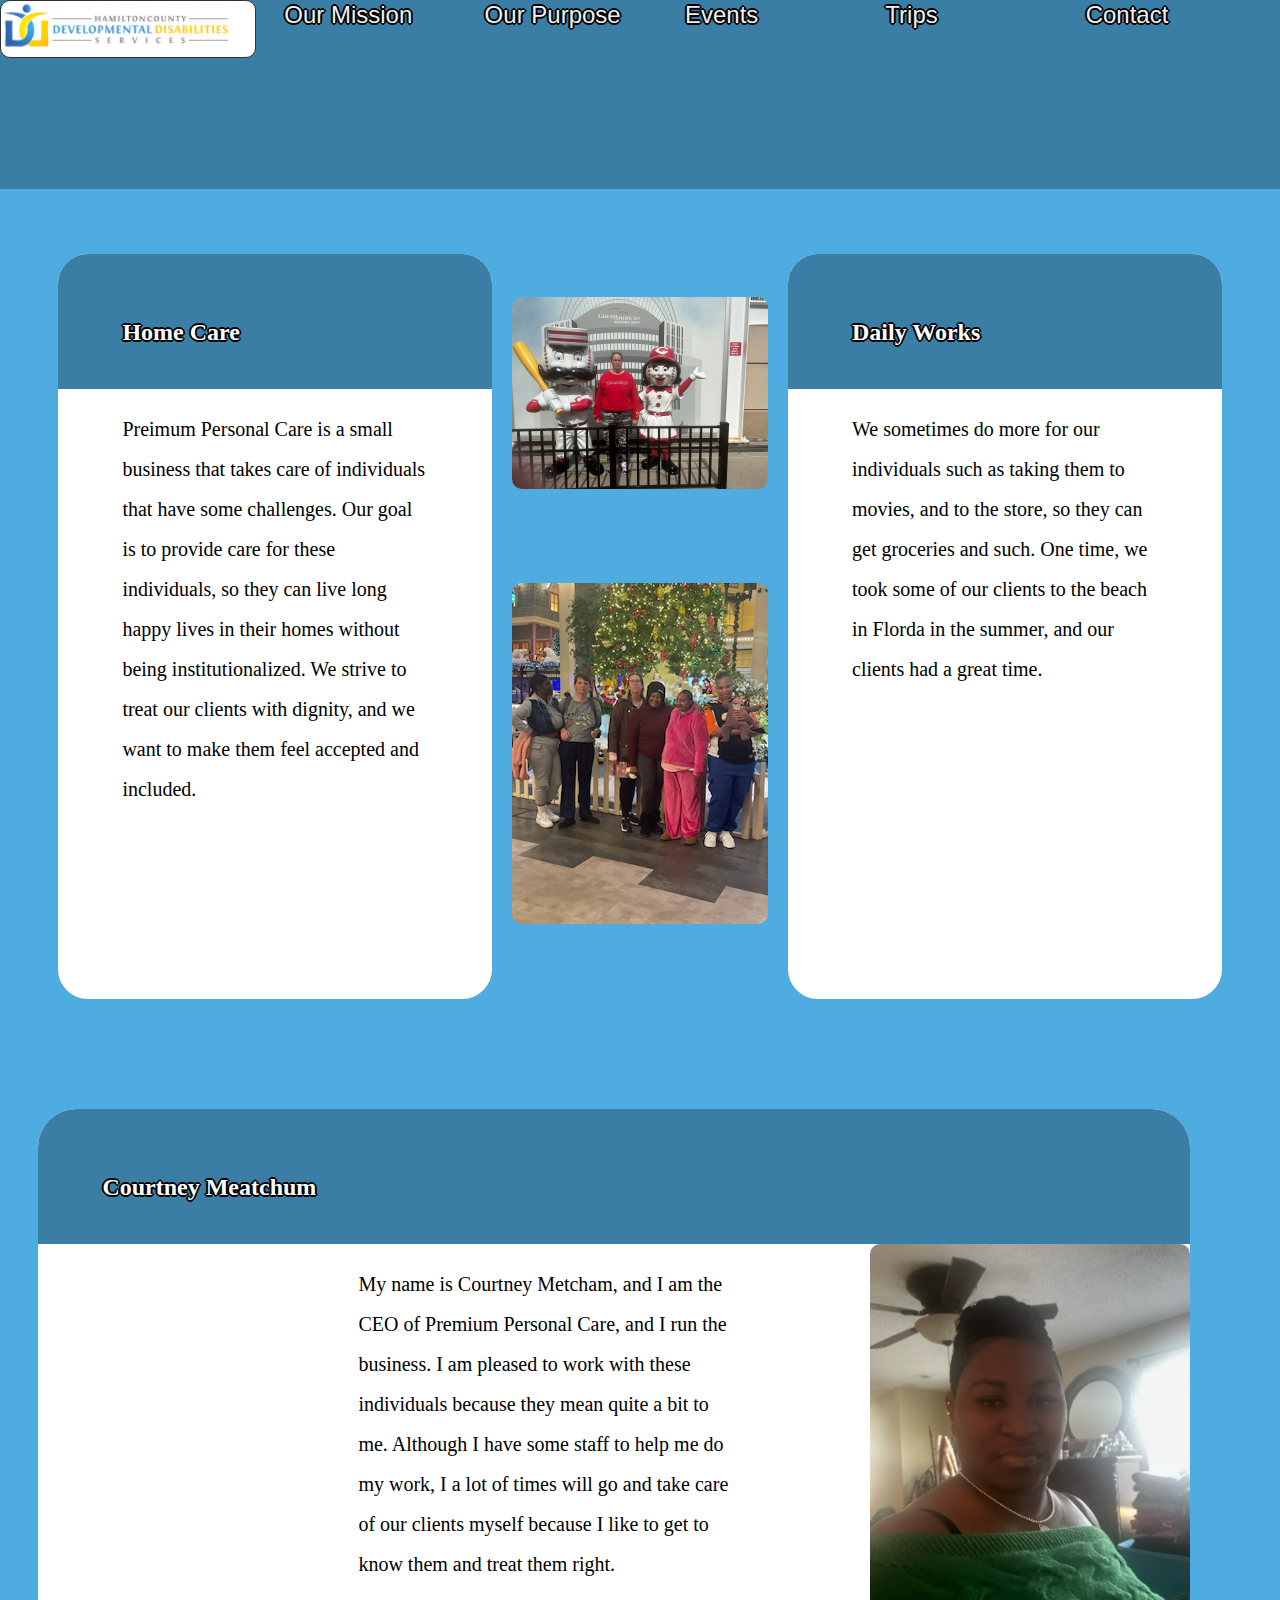
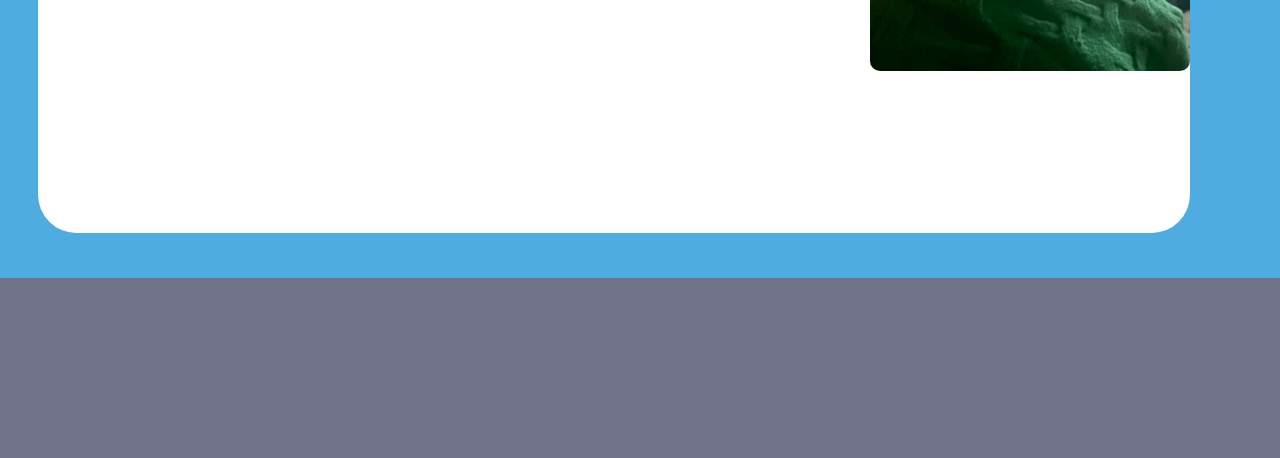
<file: index.html>
<!DOCTYPE html>
<html lang="en">
    <head>
        <meta charset="UTF-8">
        <meta name="viewport" content="width=device-width, initial-scale=1.0">
        <title>Preimum Personal Care</title>
        <link rel="icon" type="image/x-icon" href="images/faviconjpg">
        <link rel="stylesheet" type="text/css" href="cssFiles/smallFormat.css">
        <link rel="stylesheet" type="text/css" href="cssFiles/verySmallFormat.css">
        <link rel="stylesheet" type="text/css" href="cssFiles/mediumFormat.css">
        <link rel="stylesheet" type="text/css" href="cssFiles/largeFormat.css">
    </head>
    <body> 
        
        <div class="bgpage0">
                <div class="topBarFlexContainer">
                
                        <div class="topBarFlexHome">
                                <button class="homeButton" id="homeButton" type="button">

                                </button>
                        </div>
                        
    
                        
    
                        <div class="topBarFlexContent">
                                <button class="topBarContent" id="ourMissionButton" type="button">
                                    Our Mission
                                </button>
                            
                        </div>
    
    
                        <div class="topBarFlexContent">
                                <button class="topBarContent" id="ourPurposeButton" type="button">
                                    Our Purpose
                                </button>
                        </div>
    
    
                        <div class="topBarFlexContent">
                                <button class="topBarContent" id="eventsButton" type="button">
                                    Events
                                </button>
                        </div>
    
                        
                        <div class="topBarFlexContent">
                                <button class="topBarContent" id="tripsButton" type="button">
                                    Trips
                                </button>
                        </div>
    
    
                        <div class="topBarFlexContent">
                                <button class="topBarContent" id="contactButton" type="button">
                                    Contact
                                </button>
                        </div>
                        <script src="javascriptFiles/homeButton.js"></script>
                </div>
        </div>
        <div class="bgpage1">
            
        </div>
        <div class="bgpage2">
            <br><br>


                <div class="duoDivision">
                    <div class="bgpage1">
                        <h2>Home Care</h2>
                    </div>
                    <p>    Preimum Personal Care is a small business that takes care of individuals that have some challenges. 
                        Our goal is to provide care for these individuals, so they can live long happy lives in their homes without being institutionalized.
                        We strive to treat our clients with dignity, and we want to make them feel accepted and included.
                    </p>
                </div>
                <div class="verticalAlign">
                    <image src="images/reds.jpg" alt="reds stadium" class="middleImage"></image>
                    <image src="images/groupTree.jpg" alt="group tree" class="middleImage"></image>
                </div>

                <div class="duoDivision">
                    <div class="bgpage1">
                        <h2>Daily Works</h2>
                    </div>
                    <p>    We sometimes do more for our individuals such as taking them to movies, and to the store, so they can get groceries and such.
                        One time, we took some of our clients to the beach in Florda in the summer, and our clients had a great time.
                    </p>
                
                </div>


            </body>
        </div>
        <div class="bgpage2">
            <div class="bgpage3">
                <div class="bgpage1">
                    <h2>Courtney Meatchum</h2>
                </div>
                <div class="monoFlexbox">
                    <p class="imageText">   My name is Courtney Metcham, and I am the CEO 
                        of Premium Personal Care, and I run the business. I am pleased to work with these individuals
                        because they mean quite a bit to me. Although I have some staff to help me do
                         my work, I a lot of times will go and take care of our clients
                        myself because I like to get to know them and treat them right.</p>
                    <image src="images/courtney.jpg" alt="CEO of componay" class="imageClass"></image>
                </div>
            <br><br><br><br>
            </div>
        </div>
        <div class="bgpage5">
            
        </div>
        <script src="javascriptFiles/anime.js"></script>
</html>
</file>
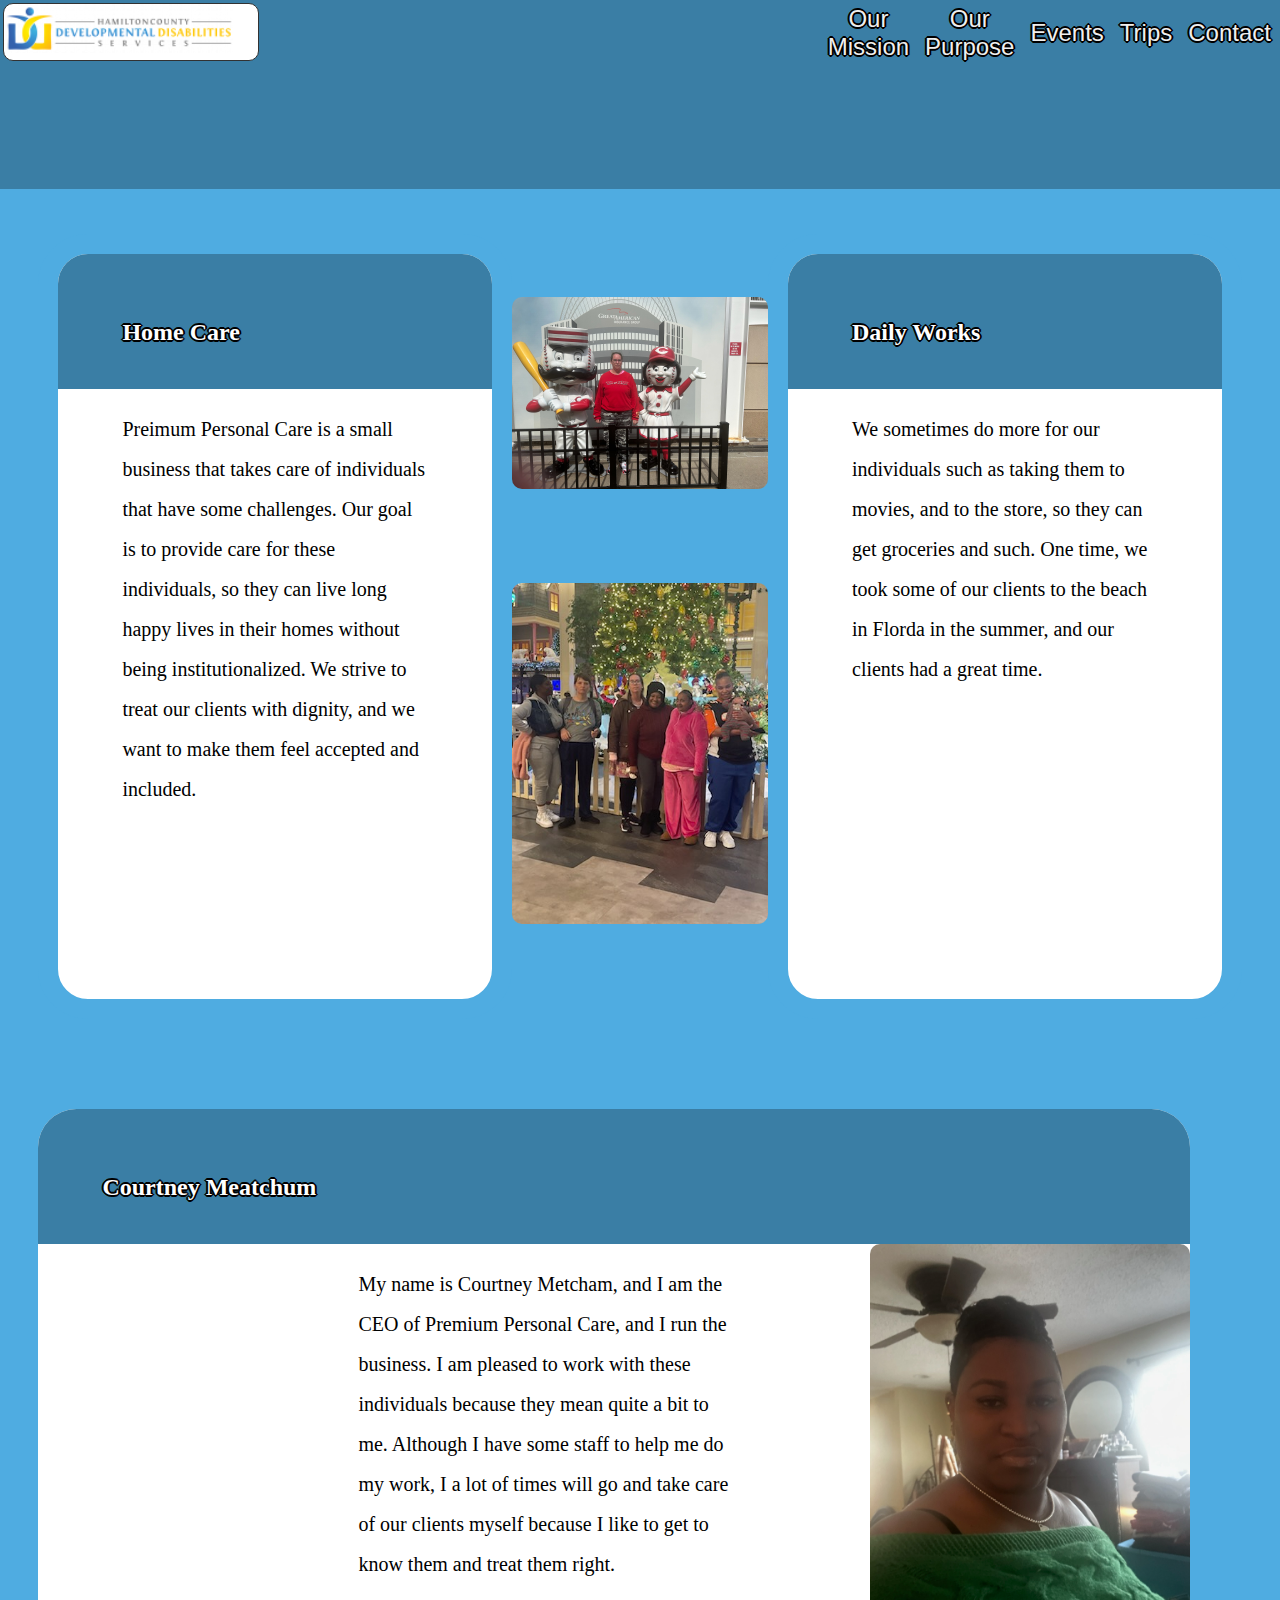
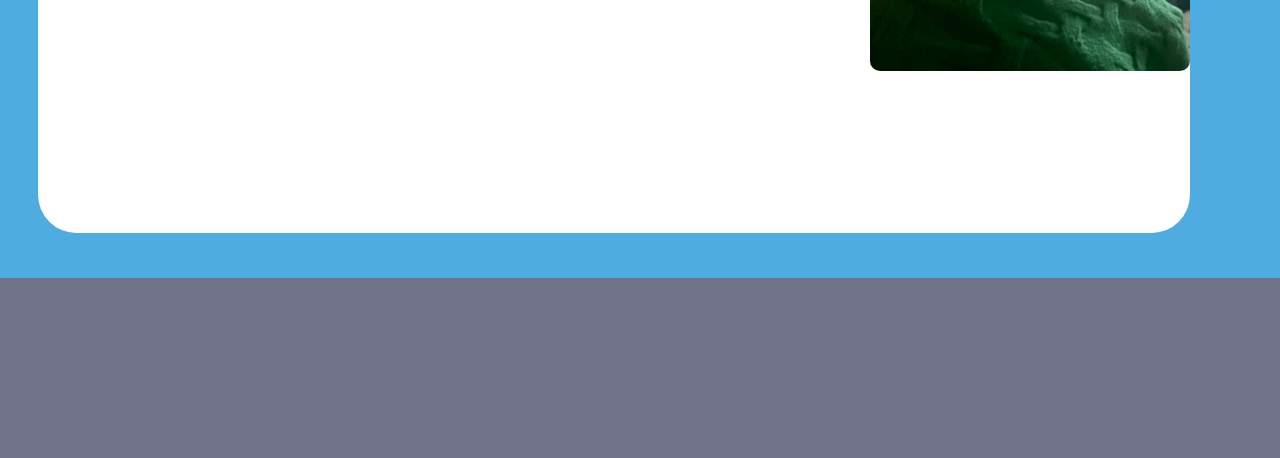
<file: htmlFiles/index.html>
<!DOCTYPE html>
<html lang="en">
    <head>
        <meta charset="UTF-8">
        <meta name="viewport" content="width=device-width, initial-scale=1.0">
        <title>Preimum Personal Care</title>
        <link rel="icon" type="image/x-icon" href="/images/favicon.jpg">
        <link rel="stylesheet" type="text/css" href="/cssFiles/smallFormat.css">
        <link rel="stylesheet" type="text/css" href="/cssFiles/mediumFormat.css">
        <link rel="stylesheet" type="text/css" href="/cssFiles/largeFormat.css">
        
    </head>
    <body> 
        <div class="bgpage0">
                <table>
                    <tr>
                        <th>
                            <a href="index.html" target="_self">
                                <button class="homeButton" type="button">

                                </button>
                            </a>
                        </th>
                        <th class="topBarSpacing">
                            <h1>Premium Personal Care</h1>
                        </th>
    
    
    
                        <th>
                            <a href="ourMission.html" target="_self">
                                <button class="topBarContent" id="ourMissionButton" type="button">
                                    Our Mission
                                </button>
                            </a>
                        </th>
    
    
                        <th>
                            <a href="ourPurpose.html" target="_self">
                                <button class="topBarContent" id="ourPurposeButton" type="button">
                                    Our Purpose
                                </button>
                            </a>
                        </th>
    
    
                        <th>
                            <a href="events.html">
                                <button class="topBarContent" id="eventsButton" type="button">
                                    Events
                                </button>
                            </a>
                        </th>
    
                        
                        <th>
                            <a href="trips.html" target="_self">
                                <button class="topBarContent" id="tripsButton" type="button">
                                    Trips
                                </button>
                            </a>
                        </th>
    
    
                        <th>
                            <a href="contact.html" target="_self">
                                <button class="topBarContent" id="contactButton" type="button">
                                    Contact
                                </button>
                            </a>
                        </th>
                    </tr>
                </table>
        </div>
        <div class="bgpage1">
            
        </div>
        <div class="bgpage2">
            <br><br>


                <div class="duoDivision">
                    <div class="bgpage1">
                        <h2>Home Care</h2>
                    </div>
                    <p>    Preimum Personal Care is a small business that takes care of individuals that have some challenges. 
                        Our goal is to provide care for these individuals, so they can live long happy lives in their homes without being institutionalized.
                        We strive to treat our clients with dignity, and we want to make them feel accepted and included.
                    </p>
                </div>
                <div class="verticalAlign">
                    <image src="/images/reds.jpg" alt="reds stadium" class="middleImage"></image>
                    <image src="/images/groupTree.jpg" alt="group tree" class="middleImage"></image>
                </div>

                <div class="duoDivision">
                    <div class="bgpage1">
                        <h2>Daily Works</h2>
                    </div>
                    <p>    We sometimes do more for our individuals such as taking them to movies, and to the store, so they can get groceries and such.
                        One time, we took some of our clients to the beach in Florda in the summer, and our clients had a great time.
                    </p>
                
                </div>


            </body>
        </div>
        <div class="bgpage2">
            <div class="bgpage3">
                <div class="bgpage1">
                    <h2>Courtney Meatchum</h2>
                </div>
                <div class="monoFlexbox">
                    <p class="imageText">   My name is Courtney Metcham, and I am the CEO 
                        of Premium Personal Care, and I run the business. I am pleased to work with these individuals
                        because they mean quite a bit to me. Although I have some staff to help me do
                         my work, I a lot of times will go and take care of our clients
                        myself because I like to get to know them and treat them right.</p>
                    <image src="/images/courtney.jpg" alt="CEO of componay" class="imageClass"></image>
                </div>
            <br><br><br><br>
            </div>
        </div>
        <div class="bgpage5">
            
        </div>
        <script src="/javascriptFiles/anime.js"></script>
</html>
</file>
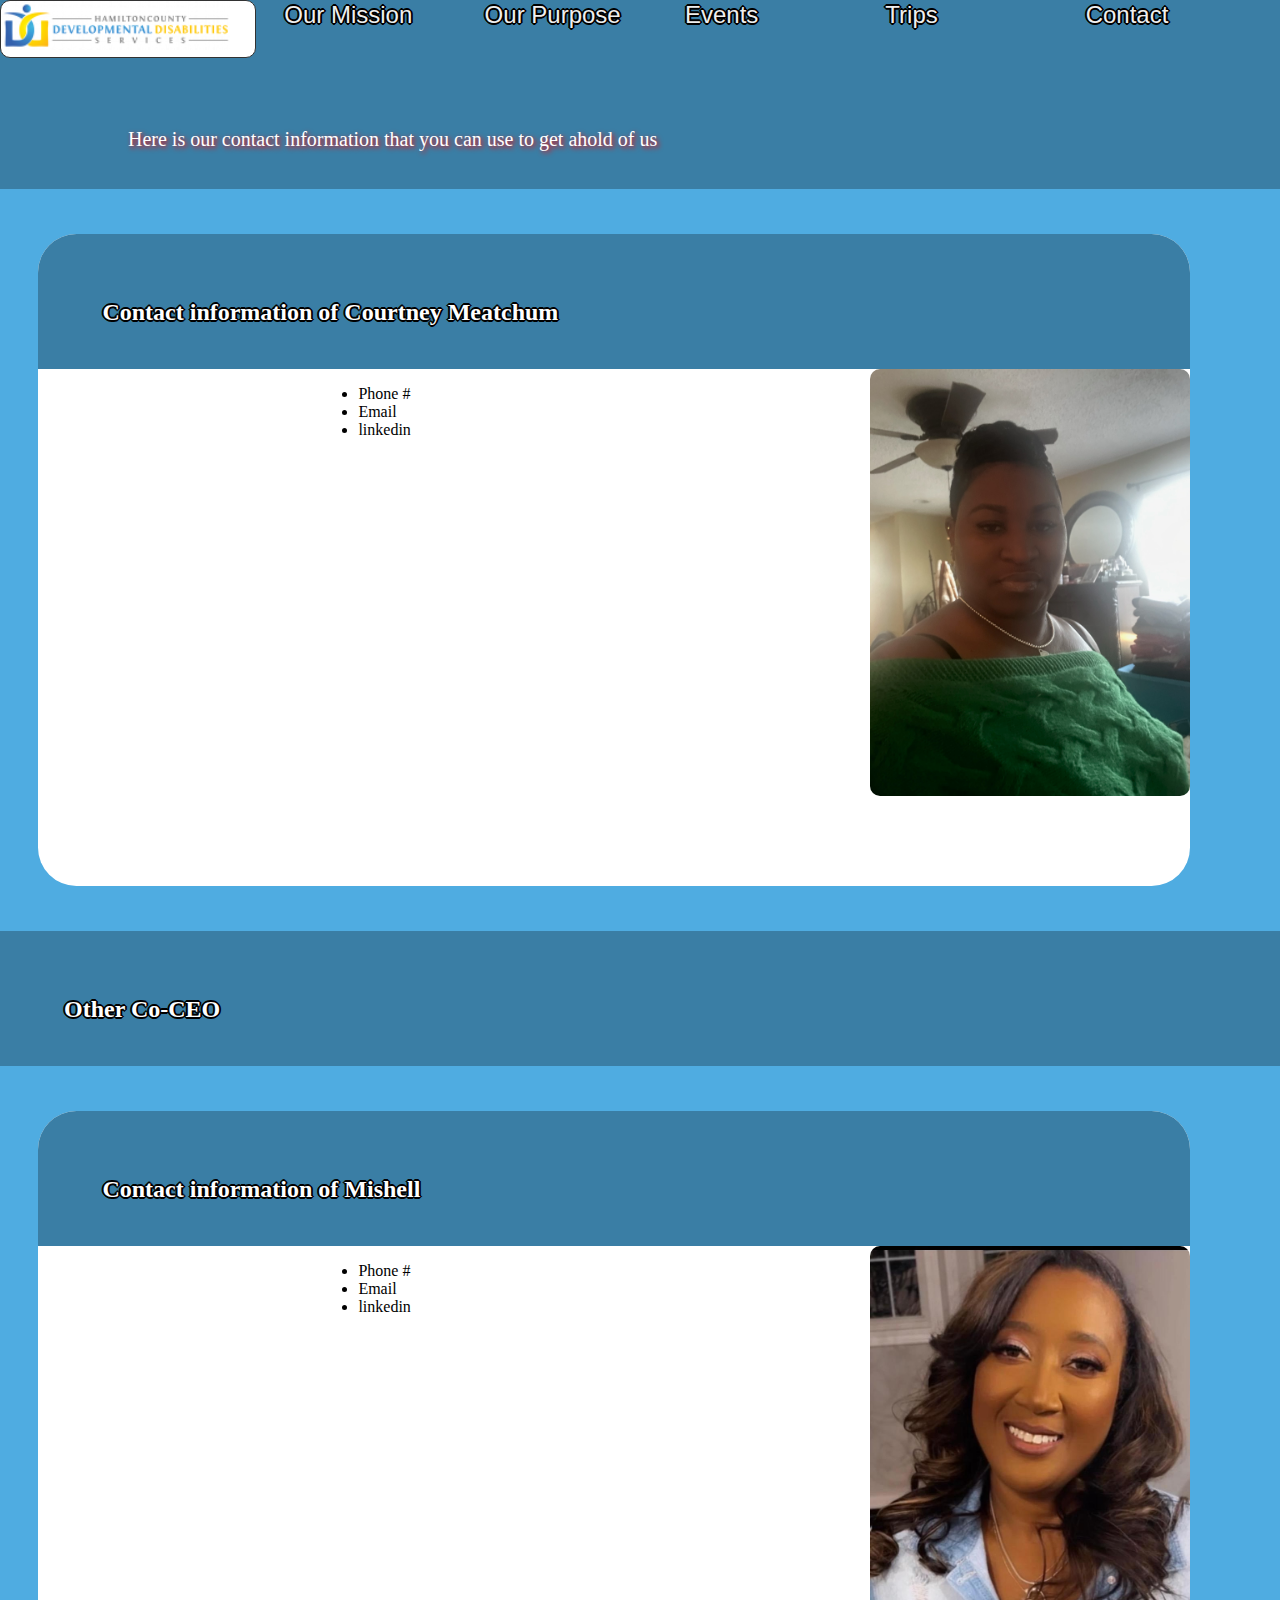
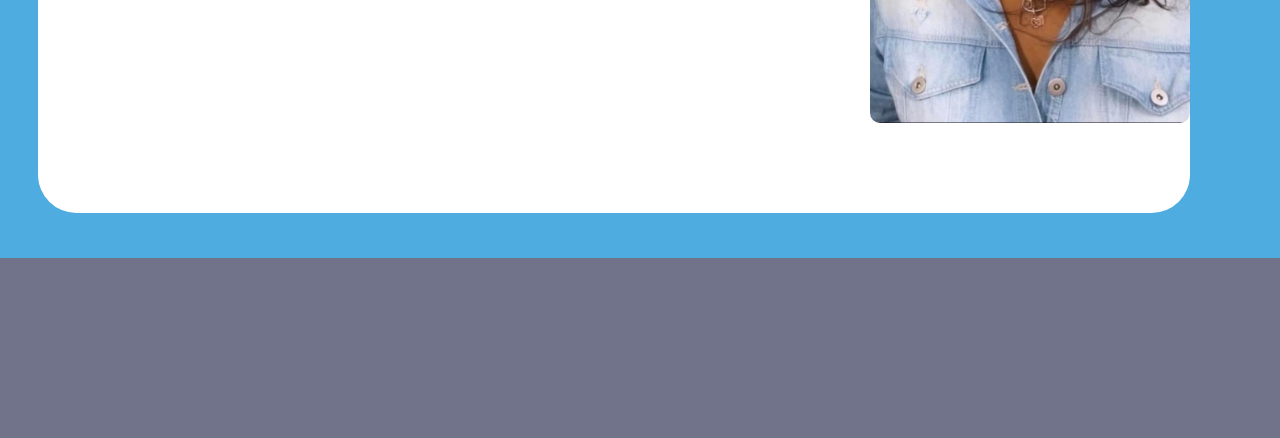
<file: contact.html>
<!DOCTYPE html>
<html lang="en">
    <head>
        <meta charset="UTF-8">
        <meta name="viewport" content="width=device-width, initial-scale=1.0">
        <title>Preimum Personal Care</title>
        <link rel="icon" type="image/x-icon" href="images/favicon.jpg">
        <link rel="stylesheet" type="text/css" href="cssFiles/smallFormat.css">
        <link rel="stylesheet" type="text/css" href="cssFiles/verySmallFormat.css">
        <link rel="stylesheet" type="text/css" href="cssFiles/mediumFormat.css">
        <link rel="stylesheet" type="text/css" href="cssFiles/largeFormat.css">
        
    </head>
    
    <body>
        <div class="bgpage0">
            <div class="topBarFlexContainer">
            
                    <div class="topBarFlexHome">
                            <button class="homeButton" id="homeButton" type="button">

                            </button>
                    </div>
                    

                    

                    <div class="topBarFlexContent">
                            <button class="topBarContent" id="ourMissionButton" type="button">
                                Our Mission
                            </button>
                        
                    </div>


                    <div class="topBarFlexContent">
                            <button class="topBarContent" id="ourPurposeButton" type="button">
                                Our Purpose
                            </button>
                    </div>


                    <div class="topBarFlexContent">
                            <button class="topBarContent" id="eventsButton" type="button">
                                Events
                            </button>
                    </div>

                    
                    <div class="topBarFlexContent">
                            <button class="topBarContent" id="tripsButton" type="button">
                                Trips
                            </button>
                    </div>


                    <div class="topBarFlexContent">
                            <button class="topBarContent" id="contactButton" type="button">
                                Contact
                            </button>
                    </div>
                    <script src="javascriptFiles/homeButton.js"></script>
            </div>
    </div>
        <div class="bgpage1">
            
            
            <p class="headerParagraph"> Here is our contact information that you can use to get ahold of us </p>

            <br><br><br><br>

            
        </div>

        <div class="bgpage2">
            <br><br>
            <div class="bgpage3">
                <div class="bgpage1">
                    <h2> Contact information of Courtney Meatchum </h2>
                </div>
                <div class="monoFlexbox">
                    <ul class="imageText">
                        <li>
                            Phone #
                        </li>

                        <li>
                            Email
                        </li>

                        <li>
                            linkedin
                        </li>
                    </ul>
                    <img src="images/courtney.jpg" alt="CEO" class="imageClass">
                </div>
            </div>
        </div>
        <div class="bgpage1">
            <h2> Other Co-CEO </h2>
        </div>

        
        <div class="bgpage2">
            
            <br><br>
            <div class="bgpage3">
                <div class="bgpage1">
                    <h2>Contact information of Mishell</h2>
                </div>
                <div class="monoFlexbox">
                    <ul class="imageText">
                        <li>
                            Phone #
                        </li>

                        <li>
                            Email
                        </li>

                        <li>
                            linkedin
                        </li>
                    </ul>
                    <img src="images/mishell.jpg" alt="CEO" class="imageClass">
                </div>
            </div>
        </div>
        <div class="bgpage5">
        
            
        </div>
        <script src="javascriptFiles/anime.js"></script>
    </body>
</html>
</file>
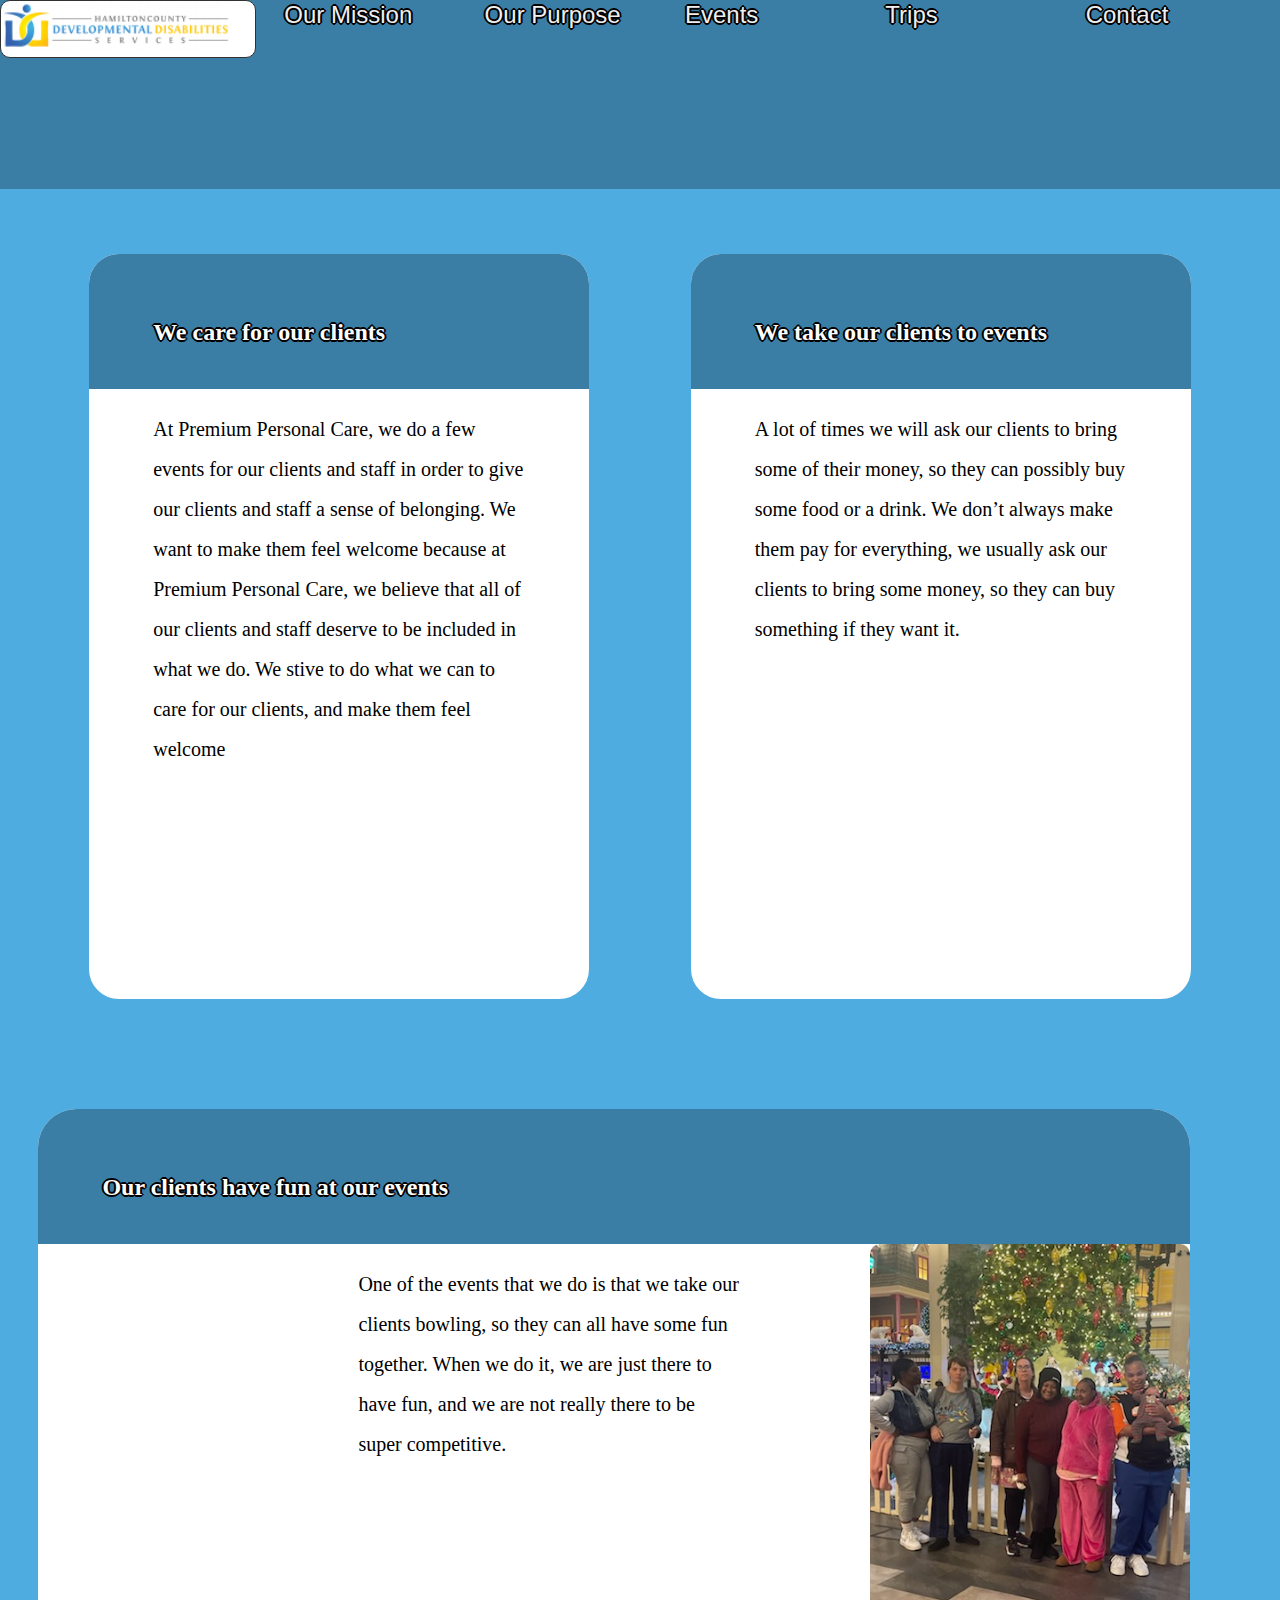
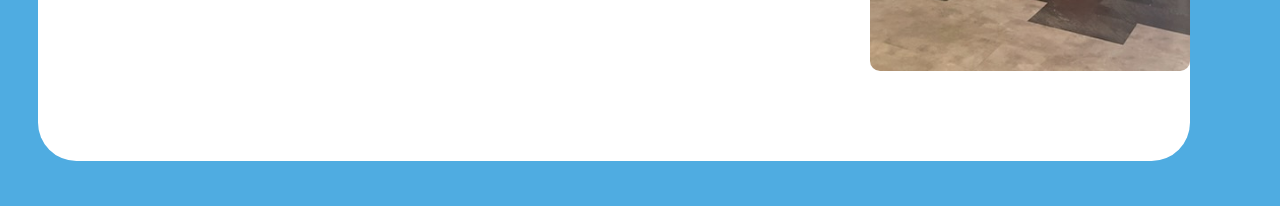
<file: events.html>
<!DOCTYPE html>
<html lang="en">
    <head>
        <meta charset="UTF-8">
        <meta name="viewport" content="width=device-width, initial-scale=1.0">
        <title>Preimum Personal Care</title>
        <link rel="icon" type="image/x-icon" href="images/favicon.jpg">
        <link rel="stylesheet" type="text/css" href="cssFiles/smallFormat.css">
        <link rel="stylesheet" type="text/css" href="cssFiles/verySmallFormat.css">
        <link rel="stylesheet" type="text/css" href="cssFiles/mediumFormat.css">
        <link rel="stylesheet" type="text/css" href="cssFiles/largeFormat.css">
        
    </head>
    <body>
        
        <div class="bgpage0">
            <div class="bgpage0">
                <div class="topBarFlexContainer">
                
                        <div class="topBarFlexHome">
                                <button class="homeButton" id="homeButton" type="button">

                                </button>
                        </div>
                        
    
                        
    
                        <div class="topBarFlexContent">
                                <button class="topBarContent" id="ourMissionButton" type="button">
                                    Our Mission
                                </button>
                            
                        </div>
    
    
                        <div class="topBarFlexContent">
                                <button class="topBarContent" id="ourPurposeButton" type="button">
                                    Our Purpose
                                </button>
                        </div>
    
    
                        <div class="topBarFlexContent">
                                <button class="topBarContent" id="eventsButton" type="button">
                                    Events
                                </button>
                        </div>
    
                        
                        <div class="topBarFlexContent">
                                <button class="topBarContent" id="tripsButton" type="button">
                                    Trips
                                </button>
                        </div>
    
    
                        <div class="topBarFlexContent">
                                <button class="topBarContent" id="contactButton" type="button">
                                    Contact
                                </button>
                        </div>
                        <script src="javascriptFiles/homeButton.js"></script>
                </div>
        </div>
    </div>
        </div>
        <div class="bgpage1">
        </div>

    
        <div class="bgpage2">
            <br><br>


            <div class="duoDivision">
                <div class="bgpage1">
                    <h2>We care for our clients</h2>
                </div>
                <p>At Premium Personal Care, we do a few events for our clients and staff in order to give our clients and 
                    staff a sense of belonging. We want to make them feel welcome because at Premium Personal Care, 
                    we believe that all of our clients and staff deserve to be included in what we do. We stive to do
                     what we can to care for our clients, and make them feel welcome</p>
            </div>
            <br><br>


            <div class="duoDivision">
                <div class="bgpage1">
                    <h2>We take our clients to events</h2>
                </div>
                <p>A lot of times we will ask our clients to bring some of their money, so they
                     can possibly buy some food or a drink. We don’t always make them pay for everything, 
                    we usually ask our clients to bring some money, so they can buy something if they want it.  </p>
            </div>
            <br><br>


        </div>
        <div class="bgpage2">
            <div class="bgpage3">
                <div class="bgpage1">
                    <h2>Our clients have fun at our events</h2>
                </div>
            <div class="monoFlexbox">   
                <p class="imageText">One of the events that we do is that we take our clients bowling, so they can all have some fun 
                    together. When we do it, we are just there to have fun, and we are not really there to be super competitive. </p>
                <image src="images/groupTree.jpg" alt="bowling" class="imageClass"></image>
            </div>
        </div>
        <div class="bgpage5">
        
            
        </div>
        <script src="javascriptFiles/anime.js"></script>
    </body>
</html>
</file>
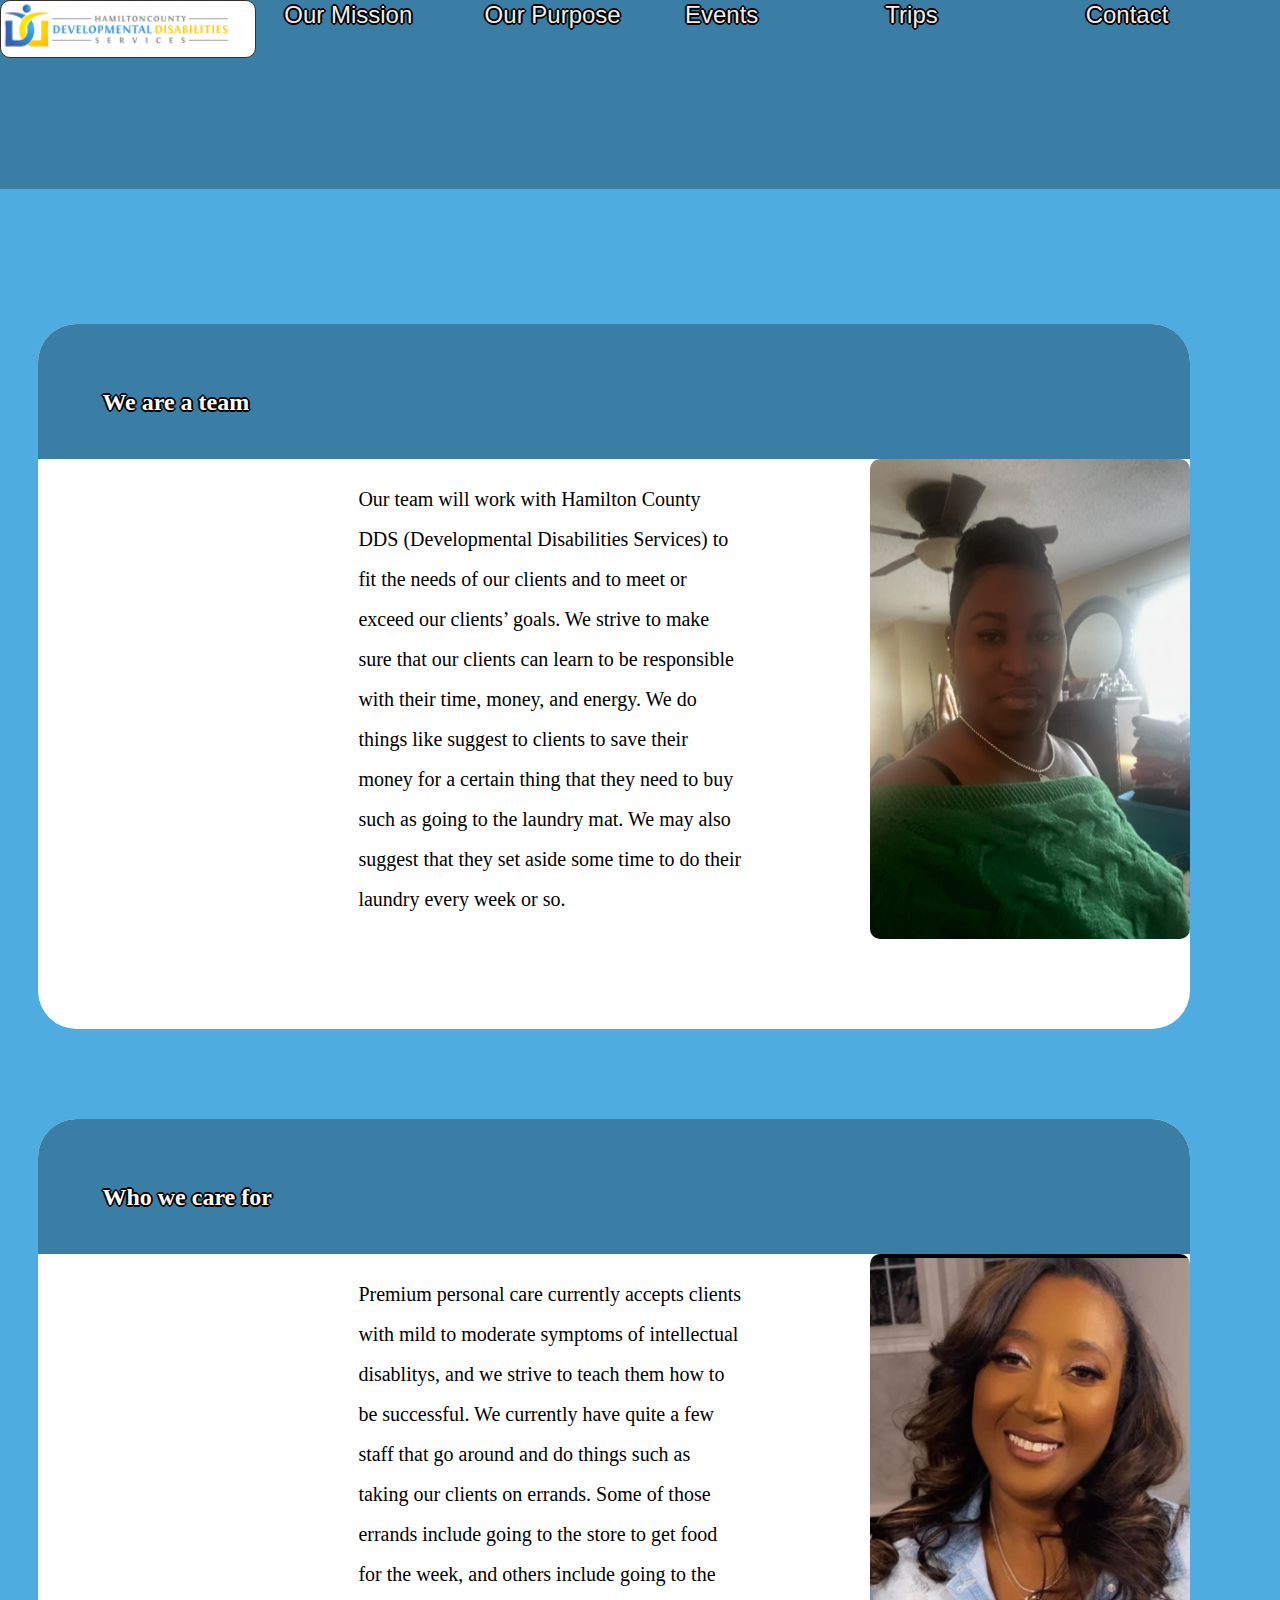
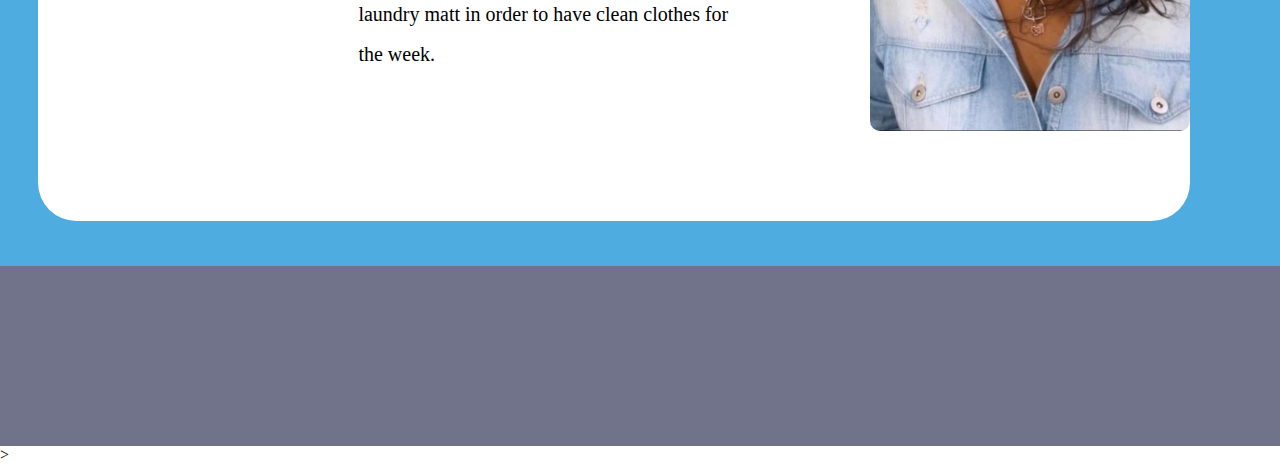
<file: ourMission.html>
<!DOCTYPE html>
<html lang="en">
    <head>
        <meta charset="UTF-8">
        <meta name="viewport" content="width=device-width, initial-scale=1.0">
        <title>Preimum Personal Care</title>
        <link rel="icon" type="image/x-icon" href="images/favicon.jpg">
        <link rel="stylesheet" type="text/css" href="cssFiles/smallFormat.css">
        <link rel="stylesheet" type="text/css" href="cssFiles/verySmallFormat.css">
        <link rel="stylesheet" type="text/css" href="cssFiles/mediumFormat.css">
        <link rel="stylesheet" type="text/css" href="cssFiles/largeFormat.css">
        
    </head>
    <body>
        
        <div class="bgpage0">
            <div class="bgpage0">
                <div class="topBarFlexContainer">
                
                        <div class="topBarFlexHome">
                                <button class="homeButton" id="homeButton" type="button">

                                </button>
                        </div>
                        
    
                        
    
                        <div class="topBarFlexContent">
                                <button class="topBarContent" id="ourMissionButton" type="button">
                                    Our Mission
                                </button>
                            
                        </div>
    
    
                        <div class="topBarFlexContent">
                                <button class="topBarContent" id="ourPurposeButton" type="button">
                                    Our Purpose
                                </button>
                        </div>
    
    
                        <div class="topBarFlexContent">
                                <button class="topBarContent" id="eventsButton" type="button">
                                    Events
                                </button>
                        </div>
    
                        
                        <div class="topBarFlexContent">
                                <button class="topBarContent" id="tripsButton" type="button">
                                    Trips
                                </button>
                        </div>
    
    
                        <div class="topBarFlexContent">
                                <button class="topBarContent" id="contactButton" type="button">
                                    Contact
                                </button>
                        </div>
                        <script src="javascriptFiles/homeButton.js"></script>
                </div>
        </div>
    </div>
        <div class="bgpage1">
        </div>

        <div class="bgpage2">
            
        </div>

        <div class="bgpage2">
            
            <div class="bgpage3">
                <div class="bgpage1">
                    <h2>We are a team</h2>
                </div>
                <div class="monoFlexbox">
                    <p class="imageText">Our team will work with Hamilton County DDS (Developmental Disabilities Services) to fit the needs of 
                        our clients and to meet or exceed our clients’ goals. We strive to make sure that our clients can learn to be responsible with their 
                        time, money, and energy. We do things like suggest to clients to save their money for a certain thing that they need to 
                        buy such as going to the laundry mat. We may also suggest that they set aside some time to do their laundry every week or so.</p>
                    <image src="images/courtney.jpg" alt="CEO" class="imageClass"></image>
                </div>
            </div>
        </div>

        <div class="bgpage2">
            
            <br><br>
            <div class="bgpage3">
                <div class="bgpage1">
                    <h2>Who we care for</h2>
                </div>
                <div class="monoFlexbox">
                    <p class="imageText">Premium personal care currently accepts clients with mild to moderate symptoms of 
                        intellectual disablitys, and we strive to teach them how to be successful. We currently have quite a few 
                        staff that go around and do things such as taking 
                        our clients on errands. Some of those errands include going to the store 
                        to get food for the week, and others include going to the laundry matt in order to have clean clothes for the week.</p>
                    
                    <image src="images/mishell.jpg" alt="CEO" class="imageClass"></image>
                </div>
            </div>
        </div>
        <div class="bgpage5">
        
            
        </div>>
        <script src="javascriptFiles/anime.js"></script>
    </body>
</html>
</file>
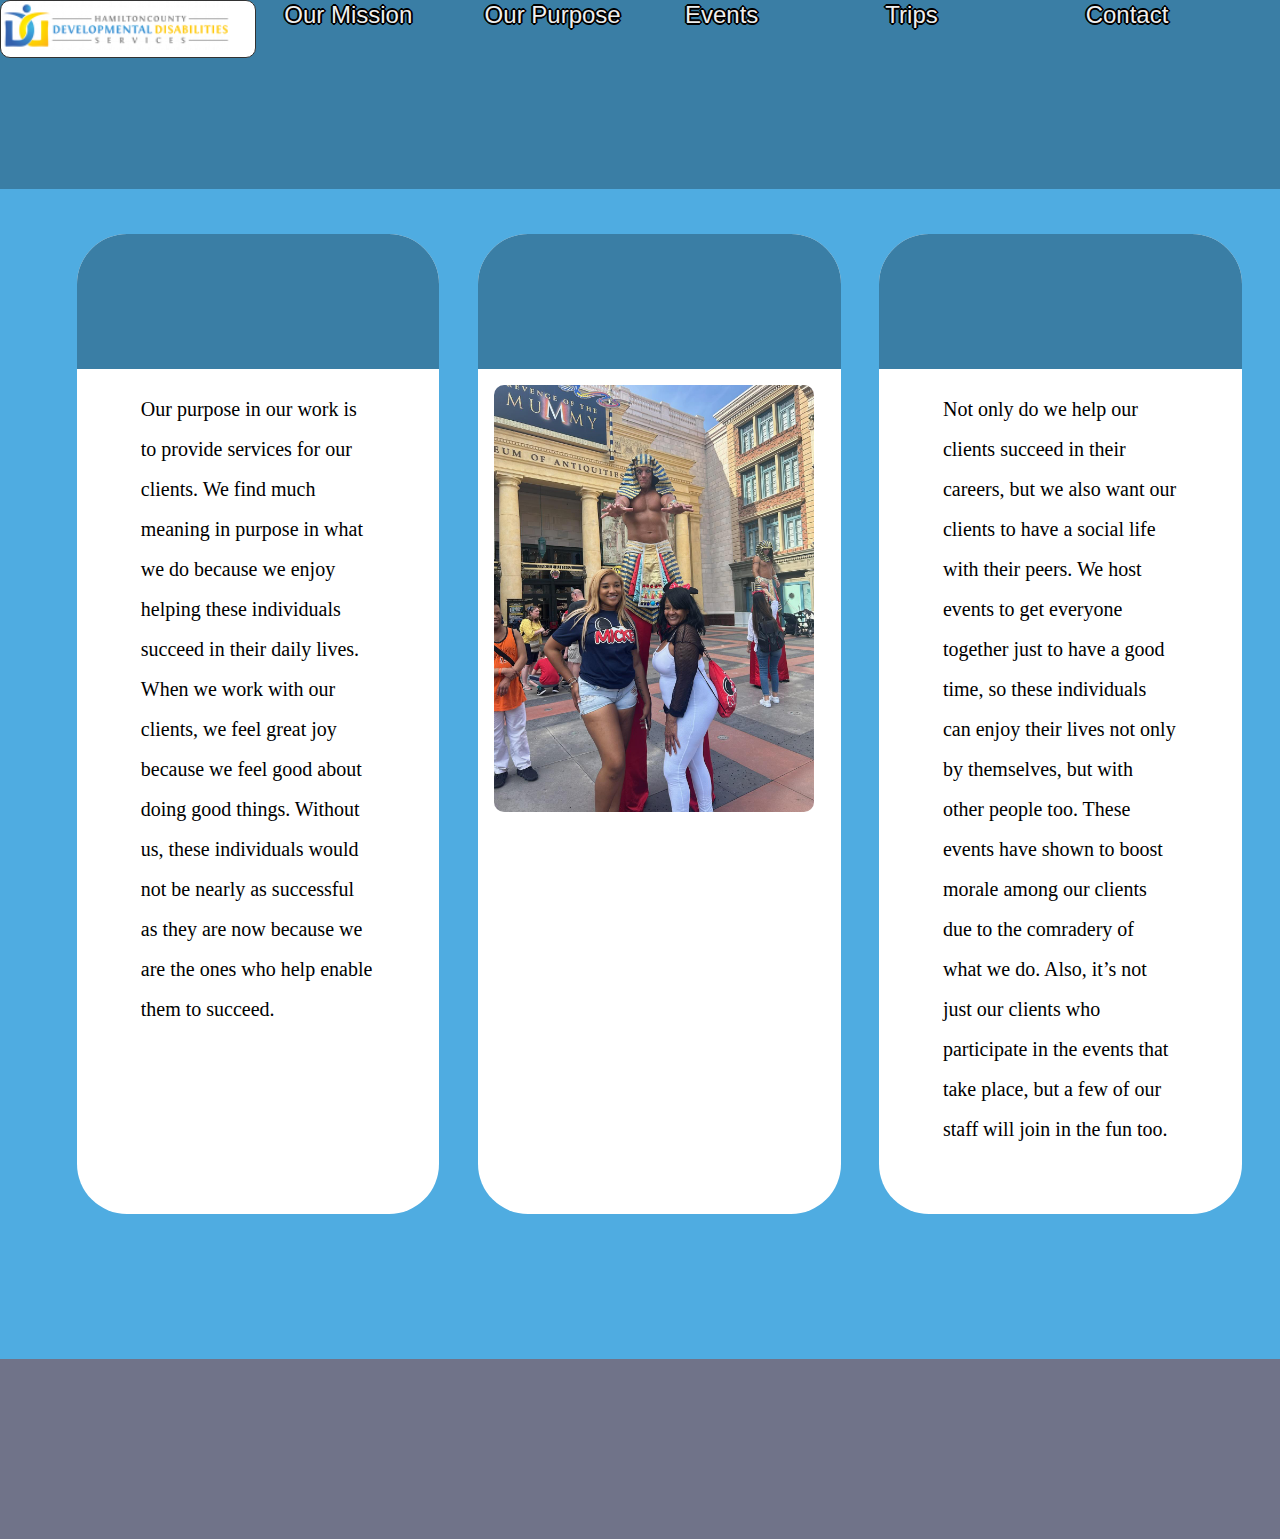
<file: ourPurpose.html>
<!DOCTYPE html>
<html lang="en">
    <head>
        <meta charset="UTF-8">
        <meta name="viewport" content="width=device-width, initial-scale=1.0">
        <title>Preimum Personal Care</title>
        <link rel="icon" type="image/x-icon" href="images/favicon.jpg">
        <link rel="stylesheet" type="text/css" href="cssFiles/smallFormat.css">
        <link rel="stylesheet" type="text/css" href="cssFiles/verySmallFormat.css">
        <link rel="stylesheet" type="text/css" href="cssFiles/mediumFormat.css">
        <link rel="stylesheet" type="text/css" href="cssFiles/largeFormat.css">
        
    </head>
    <body>
        
        <div class="bgpage0">
            <div class="bgpage0">
                <div class="topBarFlexContainer">
                
                        <div class="topBarFlexHome">
                                <button class="homeButton" id="homeButton" type="button">

                                </button>
                        </div>
                        
    
                        
    
                        <div class="topBarFlexContent">
                                <button class="topBarContent" id="ourMissionButton" type="button">
                                    Our Mission
                                </button>
                            
                        </div>
    
    
                        <div class="topBarFlexContent">
                                <button class="topBarContent" id="ourPurposeButton" type="button">
                                    Our Purpose
                                </button>
                        </div>
    
    
                        <div class="topBarFlexContent">
                                <button class="topBarContent" id="eventsButton" type="button">
                                    Events
                                </button>
                        </div>
    
                        
                        <div class="topBarFlexContent">
                                <button class="topBarContent" id="tripsButton" type="button">
                                    Trips
                                </button>
                        </div>
    
    
                        <div class="topBarFlexContent">
                                <button class="topBarContent" id="contactButton" type="button">
                                    Contact
                                </button>
                        </div>
                        <script src="javascriptFiles/homeButton.js"></script>
                </div>
        </div>
        <div class="bgpage1">
        </div>
        <div class="bgpage2">
            
            <br><br>
            
            <div class="trioDivision">
                <div class="bgpage1">

                </div>
                <p>Our purpose in our work is to provide services for our clients. We find much 
                    meaning in purpose in what we do because 
                    we enjoy helping these individuals succeed 
                    in their daily lives. When we work with our clients, we feel great joy 
                    because we feel good about doing good things. 
                    Without us, these individuals would not be nearly as successful as they are 
                    now because we are the ones who help enable them to succeed.</p>
            </div>
            <div class="trioDivision">
                <div class="bgpage1">

                </div>
                <image src="images/egypt.jpg" alt="Egypt" class="trioDivisionImage">
            </div>
            <div class="trioDivision">
                <div class="bgpage1">

                </div>
                <p>
                    Not only do we help our clients succeed in their careers, but we also want our clients to 
                    have a social life with their peers. We host events to get everyone together just to have 
                    a good time, so these individuals can enjoy their lives not only by themselves, 
                    but with other people too. These events have shown to boost 
                    morale among our clients due to the comradery of what we 
                    do. Also, it’s not just our clients who participate in the events 
                    that take place, but a few of our staff will join in the fun too.
                </p>
            </div>
        </div>
        <div class="bgpage5">
        
            
        </div>
        <script src="javascriptFiles/anime.js"></script>
    </body>
</html>
</file>
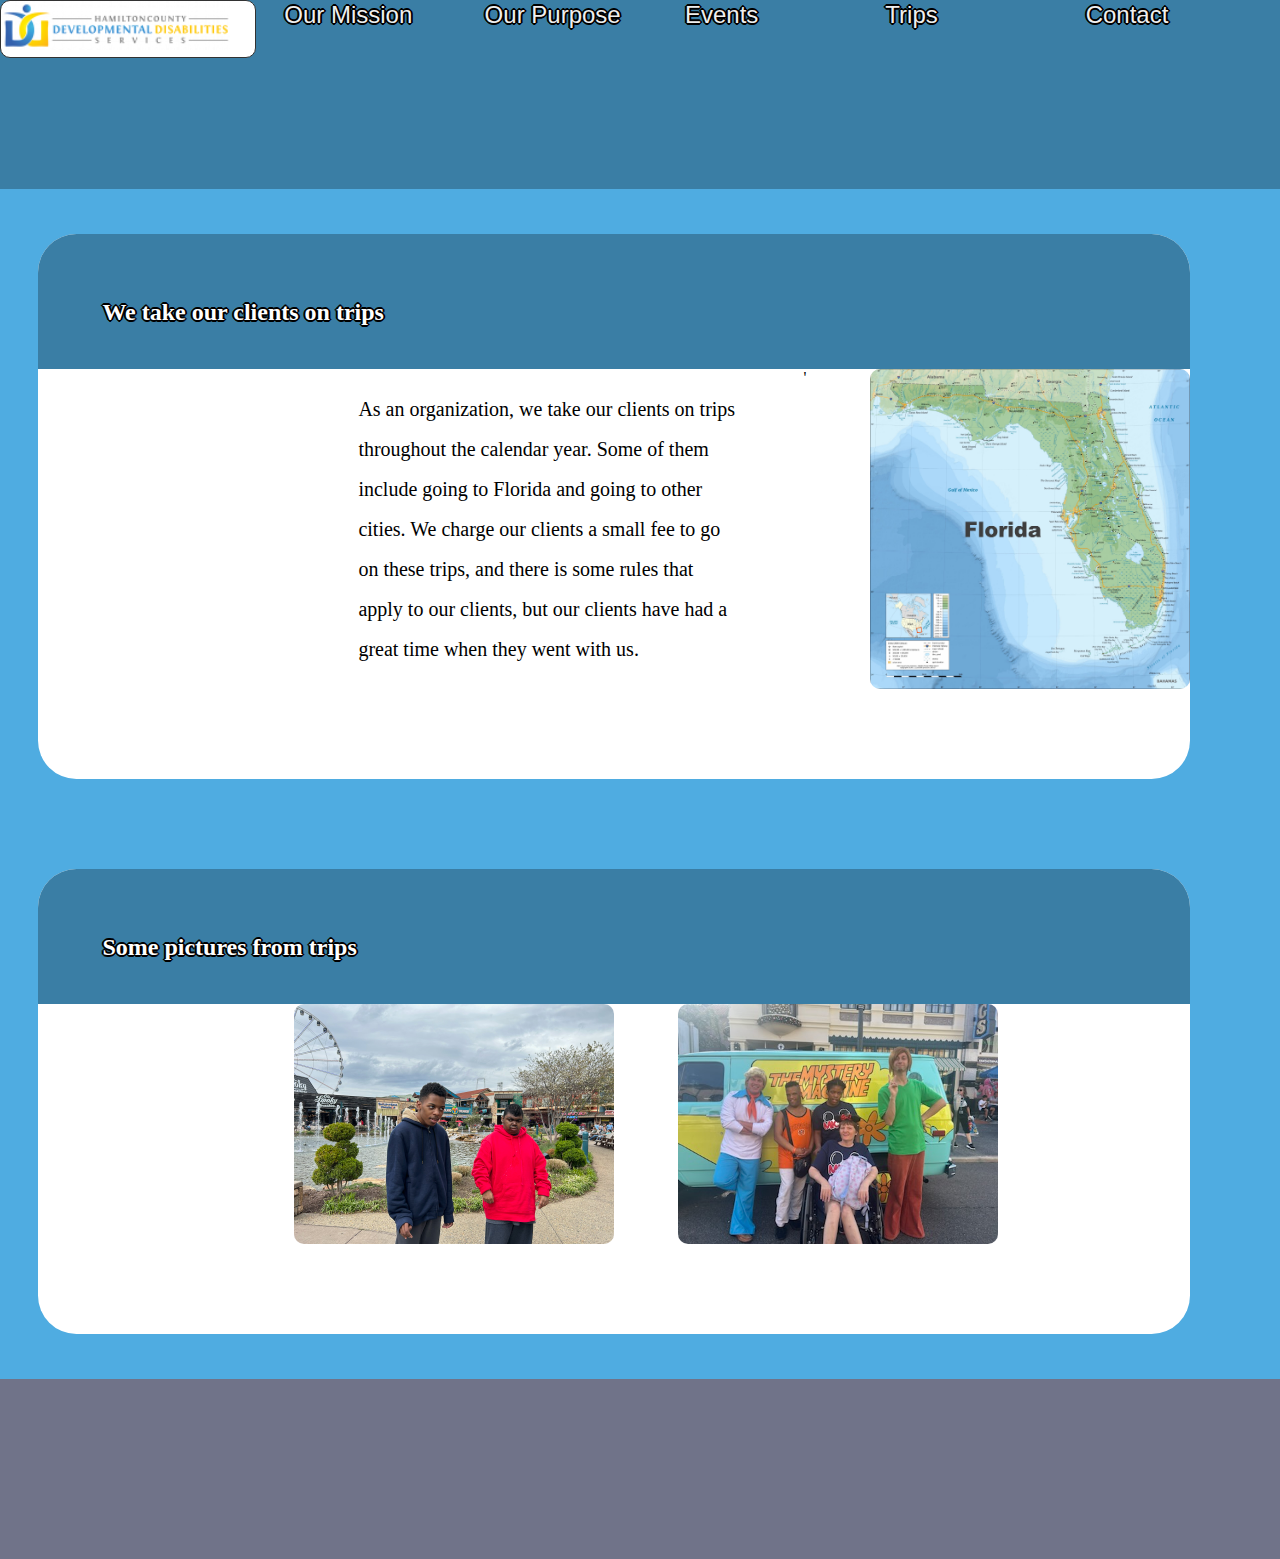
<file: trips.html>
<!DOCTYPE html>
<html lang="en">
    <head>
        <meta charset="UTF-8">
        <meta name="viewport" content="width=device-width, initial-scale=1.0">
        <title>Preimum Personal Care</title>
        <link rel="icon" type="image/x-icon" href="images/favicon.jpg">
        <link rel="stylesheet" type="text/css" href="cssFiles/smallFormat.css">
        <link rel="stylesheet" type="text/css" href="cssFiles/verySmallFormat.css">
        <link rel="stylesheet" type="text/css" href="cssFiles/mediumFormat.css">
        <link rel="stylesheet" type="text/css" href="cssFiles/largeFormat.css">
       
    </head>
    
    <body>
        <div class="bgpage0">
            <div class="bgpage0">
                <div class="topBarFlexContainer">
                
                        <div class="topBarFlexHome">
                                <button class="homeButton" id="homeButton" type="button">

                                </button>
                        </div>
                        
    
                        
    
                        <div class="topBarFlexContent">
                                <button class="topBarContent" id="ourMissionButton" type="button">
                                    Our Mission
                                </button>
                            
                        </div>
    
    
                        <div class="topBarFlexContent">
                                <button class="topBarContent" id="ourPurposeButton" type="button">
                                    Our Purpose
                                </button>
                        </div>
    
    
                        <div class="topBarFlexContent">
                                <button class="topBarContent" id="eventsButton" type="button">
                                    Events
                                </button>
                        </div>
    
                        
                        <div class="topBarFlexContent">
                                <button class="topBarContent" id="tripsButton" type="button">
                                    Trips
                                </button>
                        </div>
    
    
                        <div class="topBarFlexContent">
                                <button class="topBarContent" id="contactButton" type="button">
                                    Contact
                                </button>
                        </div>
                        <script src="javascriptFiles/homeButton.js"></script>
                </div>
        </div>
        <div class="bgpage1">
        </div>
        <div class="bgpage2">
            
            <br><br>
            <div class="bgpage3">
                <div class="bgpage1">
                    <h2>We take our clients on trips</h2>
                </div>
                <div class="monoFlexbox">
                    <p class="imageText">As an organization, we take our clients on 
                        trips throughout the calendar year. Some of them include going to 
                        Florida and going to other cities. We charge our clients a small 
                        fee to go on these trips, and there is some rules that apply to our
                         clients, but our clients have had a great time when they went with us.  </p>'
                        <image src="images/floridaMap.jpg" alt="Flordia" class="imageClass"></image>
                    
                </div>
                
            </div>
        </div>
            <div class="bgpage2">
                <div class="bgpage3">
                    <div class="bgpage1">
                        <h2>Some pictures from trips</h2>
                    </div>
                    <div class="monoFlexbox">
                        <image src="images/floridaPark.jpg" alt="Flordia Park" class="imageClass"></image>
                        <image src="images/scoobyDoo.jpg" alt="Scooby Doo" class="imageClass"></image>
                    </div>
                </div>
            </div>
        <div class="bgpage5">
            
        </div>
        <script src="javascriptFiles/anime.js"></script>
    </body>
</html>
</file>
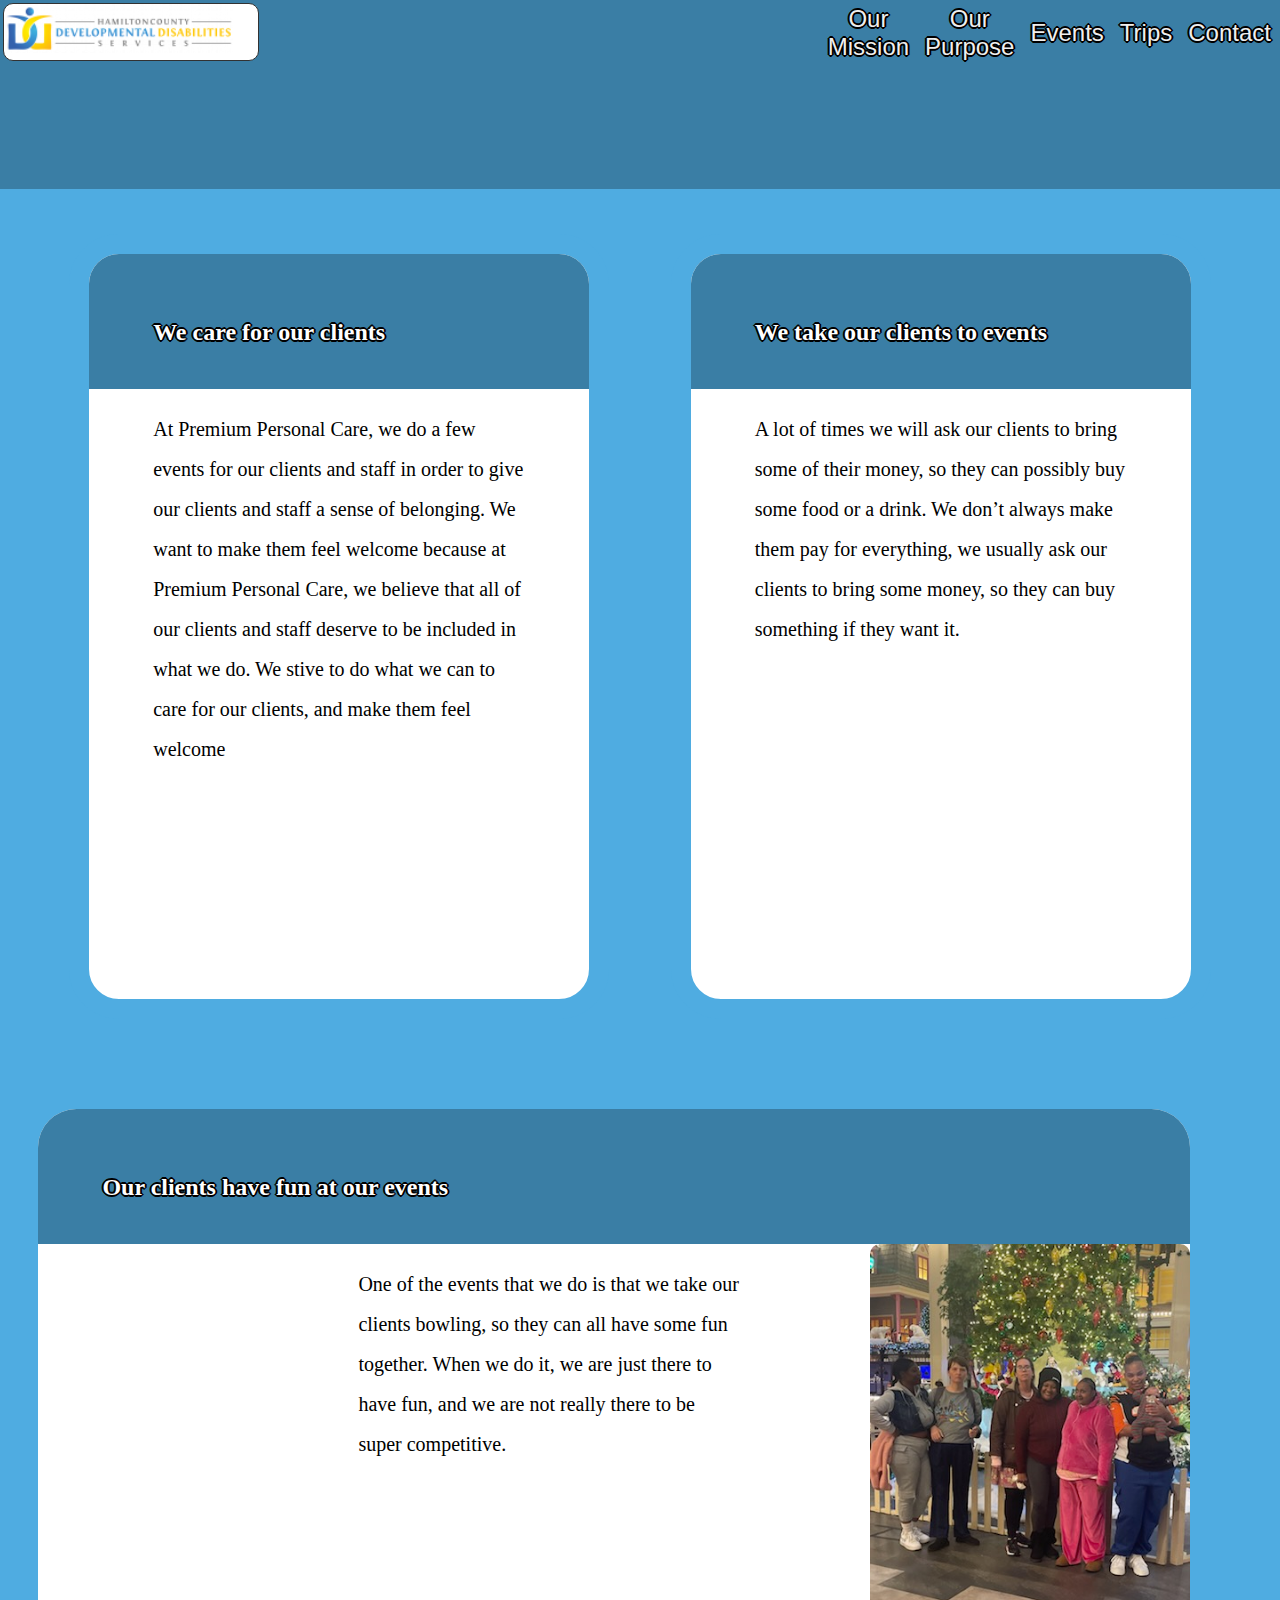
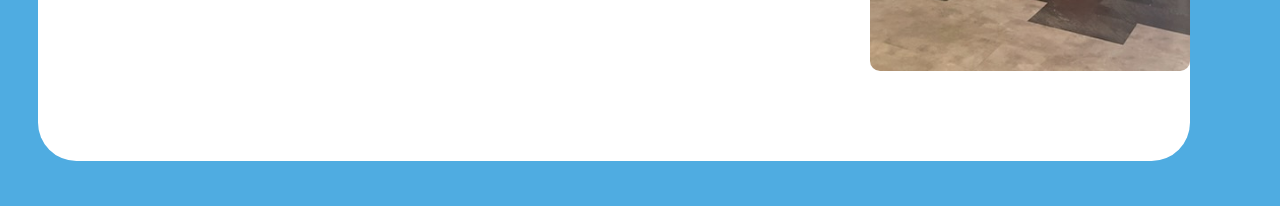
<file: htmlFiles/events.html>
<!DOCTYPE html>
<html lang="en">
    <head>
        <meta charset="UTF-8">
        <meta name="viewport" content="width=device-width, initial-scale=1.0">
        <title>Preimum Personal Care</title>
        <link rel="icon" type="image/x-icon" href="/images/favicon.jpg">
        <link rel="stylesheet" type="text/css" href="/cssFiles/smallFormat.css">
        <link rel="stylesheet" type="text/css" href="/cssFiles/mediumFormat.css">
        <link rel="stylesheet" type="text/css" href="/cssFiles/largeFormat.css">
    </head>
    <body>
        <div class="bgpage0">
            <table>
                <tr>
                    <th>
                        <a href="index.html" target="_self">
                            <button class="homeButton" type="button">

                            </button>
                        </a>
                    </th>
                    <th class="topBarSpacing">
                        <h1>Events</h1>
                    </th>


                    <th>
                        <a href="ourMission.html" target="_self">
                            <button class="topBarContent" id="ourMissionButton" type="button">
                                Our Mission
                            </button>
                        </a>
                    </th>


                    <th>
                        <a href="ourPurpose.html" target="_self">
                            <button class="topBarContent" id="ourPurposeButton" type="button">
                                Our Purpose
                            </button>
                        </a>
                    </th>


                    <th>
                        <a href="events.html">
                            <button class="topBarContent" id="eventsButton" type="button">
                                Events
                            </button>
                        </a>
                    </th>

                    
                    <th>
                        <a href="trips.html" target="_self">
                            <button class="topBarContent" id="tripsButton" type="button">
                                Trips
                            </button>
                        </a>
                    </th>


                    <th>
                        <a href="contact.html" target="_self">
                            <button class="topBarContent" id="contactButton" type="button">
                                Contact
                            </button>
                        </a>
                    </th>
                </tr>
            </table>
        </div>
        <div class="bgpage1">
        </div>

    
        <div class="bgpage2">
            <br><br>


            <div class="duoDivision">
                <div class="bgpage1">
                    <h2>We care for our clients</h2>
                </div>
                <p>At Premium Personal Care, we do a few events for our clients and staff in order to give our clients and 
                    staff a sense of belonging. We want to make them feel welcome because at Premium Personal Care, 
                    we believe that all of our clients and staff deserve to be included in what we do. We stive to do
                     what we can to care for our clients, and make them feel welcome</p>
            </div>
            <br><br>


            <div class="duoDivision">
                <div class="bgpage1">
                    <h2>We take our clients to events</h2>
                </div>
                <p>A lot of times we will ask our clients to bring some of their money, so they
                     can possibly buy some food or a drink. We don’t always make them pay for everything, 
                    we usually ask our clients to bring some money, so they can buy something if they want it.  </p>
            </div>
            <br><br>


        </div>
        <div class="bgpage2">
            <div class="bgpage3">
                <div class="bgpage1">
                    <h2>Our clients have fun at our events</h2>
                </div>
            <div class="monoFlexbox">   
                <p class="imageText">One of the events that we do is that we take our clients bowling, so they can all have some fun 
                    together. When we do it, we are just there to have fun, and we are not really there to be super competitive. </p>
                <image src="/images/groupTree.jpg" alt="bowling" class="imageClass"></image>
            </div>
        </div>
        <div class="bgpage5">
        
            
        </div>
        <script src="/javascriptFiles/anime.js"></script>
    </body>
</html>
</file>
<file: cssFiles/smallFormat.css>
body {
    margin:0px;
}
.bgpage0 {
    background-color: rgb(58, 126, 165);
    height:6vh;
    min-height:30px;
}
.bgpage1 {
    background-color: rgb(58, 126, 165);
    padding-top:.5vh;
    padding-bottom:7vh;
    padding-left:1.5rem;
    height:5vh;
}
.bgpage2 {
    background-color: rgb(79, 172, 225);
    padding-top:5vh;
    padding-bottom:5vh;
    position: relative;
    display: box;
    padding-left:2vw;
    padding-right:2vw;
}
.bgpage3 {
    background-color: rgb(255, 255, 255);
    padding-top: 0vh;
    padding-bottom:10vh;
    width:90vw;
    border-radius:50px;
    overflow:hidden;
    animation: BGPage3Anime 1s forwards;
}

.bgpage4 {
    background-color: rgb(255, 255, 255)
}
.bgpage5 {
    background-color: rgb(112, 115, 137);
    padding-top:20vh;
}
.verticalAlign {
    margin-top:2vh;
    display:flexbox;
    width:80vw;
    position: relative;
}
.monoFlexbox {
    display:flex;
    height:fit-content;
    flex-direction: column;
    flex-wrap:wrap;
}


h1 {
    font-family:Verdana;
    color: rgb(255,255,255);
    text-shadow: 3px 0 #000, -3px 0 #000, 0 3px #000, 0 -3px #000,
    1.5px 1.5px #000, -1.5px -1.5px #000, 1.5px -1.5px #000, -1.5px 1.5px #000;
}

h2 {
    font-family:Verdana;
    color: rgb(255,255,255);
    text-shadow: 2px 0 #000, -2px 0 #000, 0 2px #000, 0 -2px #000,
    1px 1px #000, -1px -1px #000, 1px -1px #000, -1px 1px #000;
}

p {
    padding-left:5vw;
    padding-right:5vw;
    font-family:'Times-New-Roman';
    font-size:1rem;
    line-height:2;
}

.headerParagraph {
    color: rgb(255,255,255);
    text-shadow: 2px 2px 5px red;
}

tr {
    align-self:left;
}

.topBarFlexContainer {
    display:flex;
    flex-wrap: nowrap;
    justify-content:space-around;
}

.topBarFlexContent {
    height:6vh;
    width:15vw;
}

.topBarContent {
    background-color:rgb(58, 126, 165);
    font-size:.75rem;
    font-family:'Helvetica';
    border:0px solid;
    cursor:pointer;
    color: rgb(239, 239, 239);
    text-shadow: 2px 0 #000, -2px 0 #000, 0 2px #000, 0 -2px #000,
    1px 1px #000, -1px -1px #000, 1px -1px #000, -1px 1px #000;
    text-emphasis: bold;
}
.topBarContent:hover {
    animation-name: topBarContentAnime;
    animation-duration: 1s;
    animation-fill-mode:forwards;
    border-radius:10px
}

.topBarFlexHome {
    width:25vw;
    height:6vw;

}

.homeButton {
    width:100%;
    height:100%;
    position:relative;
    background-image:url("../images/ddsLogo.png");
    background-repeat:no-repeat;
    background-size: 90%;
    border: 1px solid rgb(50,50,50);
    border-radius:10px;
    background-color:#fff;
}

.topBarFlexHome:hover {
    cursor:pointer;
    animation-name:homeButtonAnime;
    animation-duration:.125s;
    animation-fill-mode:forwards;
}


.imageClass {
    position:relative;
    margin-left: 5vw;
    width:80vw;
    border-radius:10px;
    
}

.imageText {
    position:relative;
    width:85vw;
    padding-left:5vw;
}

.bgpageLogo {
    width:33vw;
    background-color:rgb(255,255,255);
}

.duoDivision {
    background-color: rgb(255, 255, 255);
    padding-top: 0vh;
    padding-bottom: 5vh;
    margin-bottom:100px;
    width: 90vw;
    height: 120vw;   
    border-radius:50px;
    overflow:hidden;
    animation: duoDivisionAnime 1s forwards;
}

.duoDivisionImage {
    background-color: rgba,(0,0,0,0);
    width:80vw;
    margin-left:5vw;
    margin-right:5vw;
    position: relative;
    border-radius: 10px;
}

.trioDivision {
    background-color: rgb(255, 255, 255);
    padding-top: 0vh;
    padding-bottom: 5vh;
    margin-bottom:100px;
    width: 90vw;  
    border-radius:50px;
    overflow:hidden;
    animation: trioDivisionAnime 1s forwards;
}

.trioDivisionImage {
    background-color: #fff;
    width:80vw;
    border-radius: 10px;
    position: relative;
    margin:5vw;
}

.middleImage{
    position:relative;
    width:80vw;
    margin-top:5vh;
    margin-bottom:5vh;
    border-radius:10px;
    margin-left:5vw;
    margin-right:5vw;
}

@keyframes topBarContentAnime{
    0% {background-color:rgba(193, 193, 193, 0);
        font-size:.75rem;
        border: 1px solid rgba(50,50,50, 0);}
    100% {background-color:rgba(193, 193, 193, 1);
        font-size:.875rem;
        border: 1px solid rgba(50,50,50, 1);}
    }

@keyframes homeButtonAnime{
    0% {background-color: none;}
    100%{background-color:rgb(205, 205, 205);}
}

@keyframes BGPage3Anime{
    0%  {transform:translateX(100%);}
    100% {transform:translateX(0)}
}

@keyframes duoDivisionAnime{
    0% {transform:translateY(100%)}
    100% {transform:translateY(0)}
}

@keyframes trioDivisionAnime{
    0% {transform:translateX(-300%)}
    100% {transform:translateX(0)}
}
</file>
<file: cssFiles/verySmallFormat.css>
@media screen and (max-width:400px){
    p {
        padding-left:5vw;
        padding-right:5vw;
        font-family:'Times-New-Roman';
        font-size:1rem;
        line-height:2;
    }
    h1 {
        font-family:Verdana;
        color: rgb(255,255,255);
        text-shadow: 3px 0 #000, -3px 0 #000, 0 3px #000, 0 -3px #000,
        1.5px 1.5px #000, -1.5px -1.5px #000, 1.5px -1.5px #000, -1.5px 1.5px #000;
    }
    
    h2 {
        font-family:Verdana;
        color: rgb(255,255,255);
        text-shadow: 2px 0 #000, -2px 0 #000, 0 2px #000, 0 -2px #000,
        1px 1px #000, -1px -1px #000, 1px -1px #000, -1px 1px #000;
        font-size:1rem;
    }
}
</file>
<file: cssFiles/mediumFormat.css>
@media only screen and (min-width: 825px){
    .bgpage0 {
        background-color: rgb(58, 126, 165);
        height:6vh;
        min-height:30px;
    }
    .bgpage1 {
        background-color: rgb(58, 126, 165);
        padding-top:5vh;
        padding-bottom:5vh;
        padding-left:5vw;
    }
    .bgpage2 {
        margin:auto;
        background-color: rgb(79, 172, 225);
        padding-top:5vh;
        padding-left:50px;
        padding-right:50px;
        padding-bottom:5vh;
        position: relative;
        display: box;

    }
    .bgpage3 {

        background-color: rgb(255, 255, 255);
        padding-top: 0vh;
        padding-bottom:40vh;
        width:90vw;
        border-radius:3vw;
        overflow:hidden;
    }
    .bgpage4 {
        background-color: rgb(255, 255, 255)
    }
    .bgpage5 {
        background-color: rgb(112, 115, 137);
        padding-top:20vh;
    }
    h1 {
        font-size:1rem;
    }

    h2 {
    
    }

    p {
        padding-left:5vw;
        padding-right:5vw;
        font-family:'Times-New-Roman';
        font-size:larger;
        line-height:2;
    }

    .headerParagraph {
        color: rgb(255,255,255);
        text-shadow: 2px 2px 5px red;
    }

    tr {
        align-self:left;
    }

    .topBarFlexContent {
        height:9vh;
        width:18vw;
    }



    .imageClass {
        position:absolute;
        width:200px;
    }

    .imageText {
        position:relative;
        width:60vw;
        margin-left:20vw;
    }

    .bgpageLogo {
        /*width:210px;*/
        width:33vw;
        background-color:rgb(255,255,255);
        border-radius:.5vw;
    }

    .duoDivision {
        background-color: rgb(255, 255, 255);
        padding-top: 0vh;
        padding-bottom: 5vh;
        border:rgb(79, 172, 225) solid;
        border-width:20px;
        width: 600px;
        height: 700px;   
        border-radius:50px;
        margin:auto;
        overflow:hidden;
    }

    .duoDivisionImage {
        background-color: rgba,(0,0,0,0);
        width:320px;
        margin-left:40px;
        margin-right:40px;
        position: relative;
        border-bottom-left-radius: 10px;
        border-bottom-right-radius: 10px;
    }
    
    
    .trioDivisionImage {
        width:80vw;
        align-items: center;
        border-bottom-left-radius: 10px;
        border-bottom-right-radius: 10px;
    }
}
</file>
<file: cssFiles/largeFormat.css>
@media only screen and (min-width: 1200px){
    .bgpage0 {
        background-color: rgb(58, 126, 165);
        height:6vh;
        min-height:30px;
    }
    .bgpage1 {
        background-color: rgb(58, 126, 165);
        padding-top:5vh;
        padding-bottom:5vh;
    }
    .bgpage2 {
        margin:auto;
        background-color: rgb(79, 172, 225);
        padding-top:5vh;
        padding-left: 3vw;
        padding-right:3vw;
        padding-bottom:5vh;
        position: relative;
        display: flex;
    }
    .bgpage3 {
        position: relative;
        background-color: rgb(255, 255, 255);
        padding-top: 0vh;
        padding-bottom:10vh;
        width:90vw;
        border-radius:3vw;
        overflow:hidden;
    }
    .bgpage4 {
        background-color: rgb(255, 255, 255)
    }
    .bgpage5 {
        background-color: rgb(112, 115, 137);
        padding-top:20vh;
    }
    .verticalAlign {
        width:20vw;
    }
    .monoFlexbox {
        height:fit-content;
        max-height:90vw;
        flex-direction: row;
        justify-content: center;
        flex-wrap:nowrap;
    }
    h1 {
        font-size:1.5rem;
    }

    h2 {
    
    }

    p {
        padding-left:5vw;
        padding-right:5vw;
        font-family:'Times-New-Roman';
        font-size:20px;
        line-height:2;
    }

    .headerParagraph {
        color: rgb(255,255,255);
        text-shadow: 2px 2px 5px red;
    }

    tr {
        align-self:left;
    }
.topBarFlexContainer {
    display:flex;
}

.topBarSpacing {
    width:-100px;
    visibility: hidden;
}


    .topBarSpacing {
        width:60vw;
    }

    .topBarContent {
       font-size:1.5rem;
    }
    .topBarContent:hover {
        animation-name: topBarContentAnime;
        animation-duration: 1s;
    }

    .homeButton {
        width:20vw;
        height:4.5vw;

    }


    .imageClass {
        position:relative;
        width:25vw;
        
    }

    .imageText {
        position:relative;
        padding-left: 5vw;
        width:45vw;
    }

    .bgpageLogo {
        border-radius:.5vw;
    }

    .duoDivision {

        padding-top: 0vh;
        padding-bottom: 5vh;
        border:rgb(79, 172, 225) solid;
        border-width:20px;
        width: 500px;
        height: 700px;   
        border-radius:50px;
        overflow:hidden;
    }


    .trioDivision {
        margin-left:3vw;
        width: 30vw;   
    }
    
    .trioDivisionImage {
        width:25vw;
        margin:1.25vw;
    }
    .middleImage{
        width:20vw;
        margin-left:0vw;
        margin-right:0vw;
    }

    @keyframes topBarContentAnime{
        0% {background-color:rgba(193, 193, 193, 0);
            font-size:1.5rem;
            border: 1px solid rgba(50,50,50, 0);}
        100% {background-color:rgba(193, 193, 193, 1);
            font-size:1.9rem;
            border: 1px solid rgba(50,50,50, 1);}
        }
}
</file>
